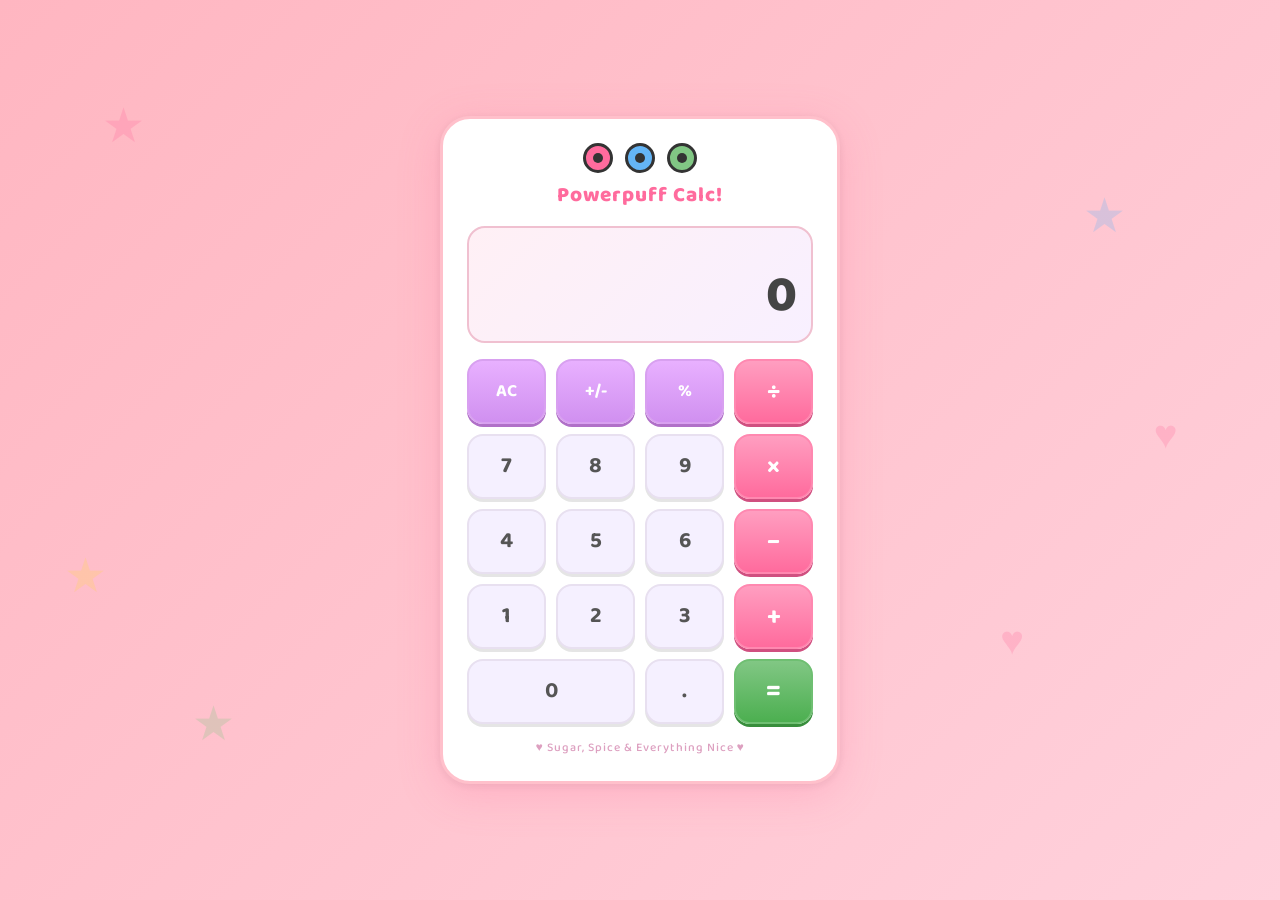
<file: index.html>
<!DOCTYPE html>
<html lang="en">
<head>
    <meta charset="UTF-8">
    <meta name="viewport" content="width=device-width, initial-scale=1.0, user-scalable=no">
    <title>Powerpuff Calculator</title>
    <link href="https://fonts.googleapis.com/css2?family=Baloo+2:wght@500;700;800&display=swap" rel="stylesheet">
    <link rel="stylesheet" href="styles.css">
</head>
<body>
    <!-- Floating shapes background -->
    <div class="bg-shapes">
        <div class="shape star s1">&#9733;</div>
        <div class="shape star s2">&#9733;</div>
        <div class="shape star s3">&#9733;</div>
        <div class="shape heart s4">&#9829;</div>
        <div class="shape heart s5">&#9829;</div>
        <div class="shape star s6">&#9733;</div>
    </div>

    <div class="calculator">
        <div class="header">
            <div class="ppg-eyes">
                <span class="eye blossom-eye"></span>
                <span class="eye bubbles-eye"></span>
                <span class="eye buttercup-eye"></span>
            </div>
            <div class="header-title">Powerpuff Calc!</div>
        </div>
        <div class="screen">
            <div class="expression" id="expression"></div>
            <div class="result" id="display">0</div>
        </div>
        <div class="buttons">
            <button class="btn fn" onclick="clearAll()">AC</button>
            <button class="btn fn" onclick="toggleSign()">+/-</button>
            <button class="btn fn" onclick="percent()">%</button>
            <button class="btn op" onclick="setOperator('/')">&#247;</button>

            <button class="btn num" onclick="appendNumber('7')">7</button>
            <button class="btn num" onclick="appendNumber('8')">8</button>
            <button class="btn num" onclick="appendNumber('9')">9</button>
            <button class="btn op" onclick="setOperator('*')">&#215;</button>

            <button class="btn num" onclick="appendNumber('4')">4</button>
            <button class="btn num" onclick="appendNumber('5')">5</button>
            <button class="btn num" onclick="appendNumber('6')">6</button>
            <button class="btn op" onclick="setOperator('-')">&#8722;</button>

            <button class="btn num" onclick="appendNumber('1')">1</button>
            <button class="btn num" onclick="appendNumber('2')">2</button>
            <button class="btn num" onclick="appendNumber('3')">3</button>
            <button class="btn op" onclick="setOperator('+')">+</button>

            <button class="btn num zero" onclick="appendNumber('0')">0</button>
            <button class="btn num" onclick="appendDecimal()">.</button>
            <button class="btn equals" onclick="calculate()">=</button>
        </div>
        <div class="footer-tag">&#9829; Sugar, Spice & Everything Nice &#9829;</div>
    </div>

    <!-- Paywall Modal -->
    <div class="modal-overlay" id="paywall">
        <div class="modal">
            <div class="modal-villain">&#128520;</div>
            <h2 class="modal-title">Mojo Jojo Blocked Your Answer!</h2>
            <p class="modal-desc">Only the Powerpuff Girls can defeat him... but they need your help!</p>
            <div class="price-bubble">
                <span class="price-amount">$9.99</span>
                <span class="price-sub">/month</span>
            </div>
            <ul class="features">
                <li><span class="check-icon">&#9733;</span> Unlimited superpowered calculations</li>
                <li><span class="check-icon">&#9733;</span> Unlock the = button</li>
                <li><span class="check-icon">&#9733;</span> Defeat Mojo Jojo forever</li>
                <li><span class="check-icon">&#9733;</span> Chemical X math powers</li>
                <li><span class="check-icon">&#9733;</span> Free DLC: Numbers 0-9</li>
            </ul>
            <button class="pay-btn" onclick="redirectToStripe()">
                &#9733; Save Townsville! &#9733;
            </button>
            <button class="close-modal" onclick="closePaywall()">let mojo jojo win...</button>
        </div>
    </div>

    <script src="script.js"></script>
</body>
</html>
</file>
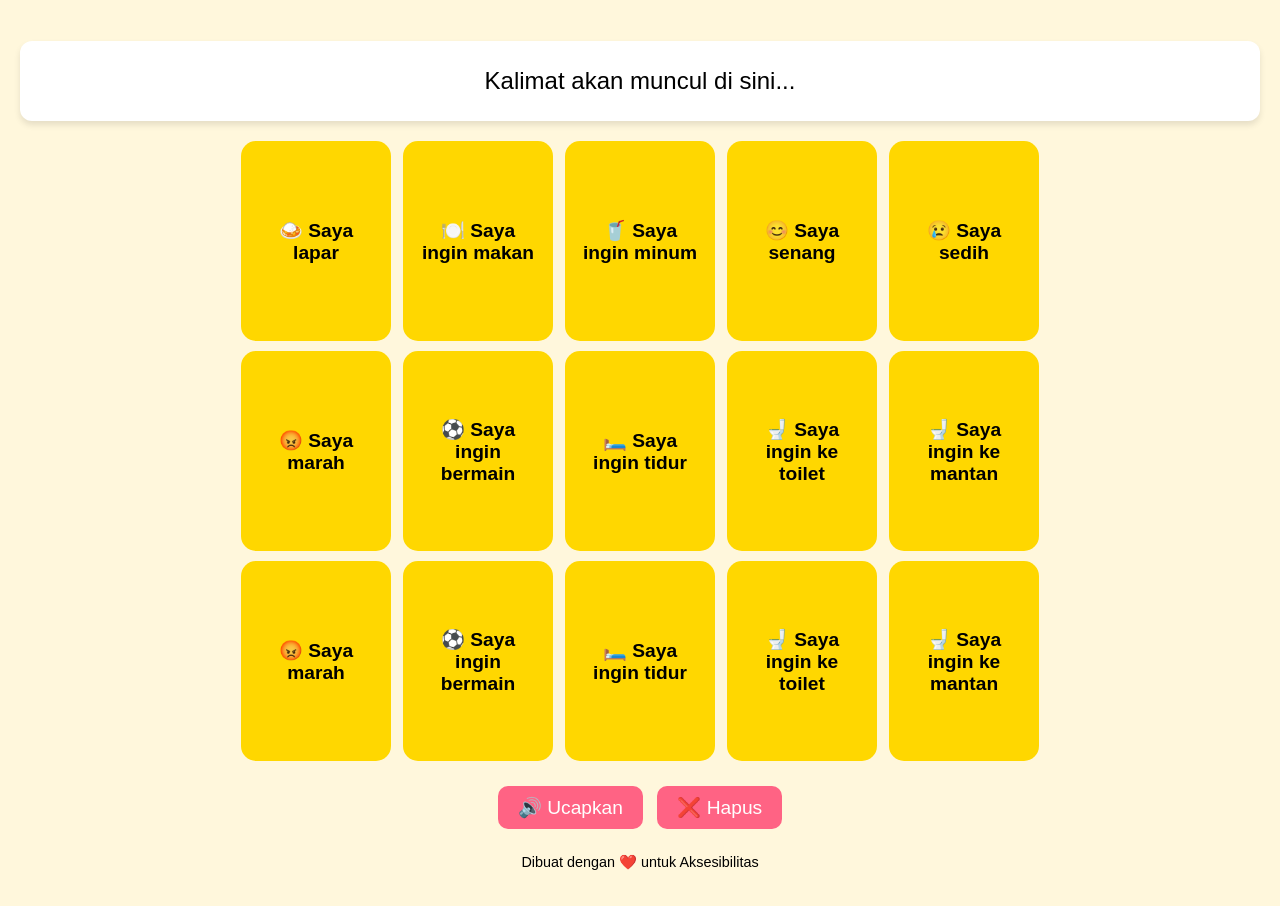
<file: celoteh/index.html>
<!DOCTYPE html>
<html lang="id">
<head>
    <meta charset="UTF-8">
    <meta name="viewport" content="width=device-width, initial-scale=1.0">
    <title>celoteh</title>
    <link rel="stylesheet" href="styles.css">
</head>
<body>
    <header>
        <h1></h1>
    </header>

    <!-- Sentence Display -->
    <div id="sentence-area" aria-live="polite">Kalimat akan muncul di sini...</div>

    <!-- Grid of Words -->
    <main class="grid-container">
        <button class="grid-item" aria-label="Saya lapar" onclick="addToSentence('Saya lapar')">🍛 Saya lapar</button>
        <button class="grid-item" aria-label="Saya ingin makan" onclick="addToSentence('Saya ingin makan')">🍽️ Saya ingin makan</button>
        <button class="grid-item" aria-label="Saya ingin minum" onclick="addToSentence('Saya ingin minum')">🥤 Saya ingin minum</button>
        <button class="grid-item" aria-label="Saya senang" onclick="addToSentence('Saya senang')">😊 Saya senang</button>
        <button class="grid-item" aria-label="Saya sedih" onclick="addToSentence('Saya sedih')">😢 Saya sedih</button>
        <button class="grid-item" aria-label="Saya marah" onclick="addToSentence('Saya marah')">😡 Saya marah</button>
        <button class="grid-item" aria-label="Saya ingin bermain" onclick="addToSentence('Saya ingin bermain')">⚽ Saya ingin bermain</button>
        <button class="grid-item" aria-label="Saya ingin tidur" onclick="addToSentence('Saya ingin tidur')">🛏️ Saya ingin tidur</button>
        <button class="grid-item" aria-label="Saya ingin ke toilet" onclick="addToSentence('Saya ingin ke toilet')">🚽 Saya ingin ke toilet</button>
        <button class="grid-item" aria-label="Saya ingin ke mantan" onclick="addToSentence('Saya ingin ke mantan')">🚽 Saya ingin ke mantan</button>
        <button class="grid-item" aria-label="Saya marah" onclick="addToSentence('Saya marah')">😡 Saya marah</button>
        <button class="grid-item" aria-label="Saya ingin bermain" onclick="addToSentence('Saya ingin bermain')">⚽ Saya ingin bermain</button>
        <button class="grid-item" aria-label="Saya ingin tidur" onclick="addToSentence('Saya ingin tidur')">🛏️ Saya ingin tidur</button>
        <button class="grid-item" aria-label="Saya ingin ke toilet" onclick="addToSentence('Saya ingin ke toilet')">🚽 Saya ingin ke toilet</button>
        <button class="grid-item" aria-label="Saya ingin ke mantan" onclick="addToSentence('Saya ingin ke mantan')">🚽 Saya ingin ke mantan</button>
    </main>

    <!-- Control Buttons -->
    <div class="controls">
        <button id="speak-btn" onclick="speakSentence()">🔊 Ucapkan</button>
        <button id="clear-btn" onclick="clearSentence()">❌ Hapus</button>
    </div>

    <footer>
        <p>Dibuat dengan ❤️ untuk Aksesibilitas</p>
    </footer>

    <script src="script.js"></script>
</body>
</html>
</file>
<file: styles.css>
* {
    margin: 0;
    padding: 0;
    box-sizing: border-box;
}

body {
    font-family: 'Baloo 2', cursive;
    background: linear-gradient(135deg, #ffb6c1 0%, #ffd1dc 25%, #c8e6ff 50%, #b8f5b0 75%, #fff5b8 100%);
    background-size: 400% 400%;
    animation: bgShift 12s ease infinite;
    display: flex;
    justify-content: center;
    align-items: center;
    min-height: 100vh;
    -webkit-user-select: none;
    user-select: none;
    overflow: hidden;
}

@keyframes bgShift {
    0%, 100% { background-position: 0% 50%; }
    25% { background-position: 100% 50%; }
    50% { background-position: 100% 100%; }
    75% { background-position: 0% 100%; }
}

/* Floating background shapes */
.bg-shapes {
    position: fixed;
    inset: 0;
    pointer-events: none;
    z-index: 0;
}

.shape {
    position: absolute;
    opacity: 0.25;
    animation: float 8s ease-in-out infinite;
}

.star { font-size: 3rem; }
.heart { font-size: 2.5rem; }

.s1 { top: 10%; left: 8%; color: #ff6b9d; animation-delay: 0s; }
.s2 { top: 20%; right: 12%; color: #64b5f6; animation-delay: 1.5s; }
.s3 { bottom: 15%; left: 15%; color: #81c784; animation-delay: 3s; }
.s4 { top: 45%; right: 8%; color: #ff6b9d; animation-delay: 2s; }
.s5 { bottom: 25%; right: 20%; color: #ff6b9d; animation-delay: 4s; }
.s6 { top: 60%; left: 5%; color: #ffd54f; animation-delay: 1s; }

@keyframes float {
    0%, 100% { transform: translateY(0) rotate(0deg); }
    33% { transform: translateY(-20px) rotate(10deg); }
    66% { transform: translateY(10px) rotate(-5deg); }
}

.calculator {
    width: 100%;
    max-width: 400px;
    padding: 24px;
    background: #fff;
    border-radius: 30px;
    box-shadow:
        0 10px 40px rgba(255, 107, 157, 0.25),
        0 2px 10px rgba(0, 0, 0, 0.08);
    position: relative;
    z-index: 1;
    border: 3px solid #ffc0cb;
}

.header {
    text-align: center;
    margin-bottom: 14px;
}

.ppg-eyes {
    display: flex;
    justify-content: center;
    gap: 12px;
    margin-bottom: 6px;
}

.eye {
    width: 30px;
    height: 30px;
    border-radius: 50%;
    display: inline-block;
    position: relative;
    border: 3px solid #333;
}

.eye::after {
    content: '';
    width: 10px;
    height: 10px;
    background: #333;
    border-radius: 50%;
    position: absolute;
    top: 50%;
    left: 50%;
    transform: translate(-50%, -50%);
}

.blossom-eye { background: #ff6b9d; }
.bubbles-eye { background: #64b5f6; }
.buttercup-eye { background: #81c784; }

.header-title {
    font-size: 1.3rem;
    font-weight: 800;
    color: #ff6b9d;
    letter-spacing: 1px;
}

.screen {
    background: linear-gradient(135deg, #fff0f5, #f8f0ff);
    border: 2px solid #f0c0d0;
    border-radius: 18px;
    padding: 16px 14px;
    min-height: 100px;
    display: flex;
    flex-direction: column;
    justify-content: flex-end;
    align-items: flex-end;
    margin-bottom: 16px;
}

.expression {
    color: #cc88aa;
    font-size: 1rem;
    font-weight: 500;
    min-height: 1.5rem;
    word-break: break-all;
}

.result {
    color: #444;
    font-size: 3.2rem;
    font-weight: 800;
    line-height: 1.1;
    word-break: break-all;
    transition: font-size 0.15s ease;
}

.result.shrink {
    font-size: 2rem;
}

.buttons {
    display: grid;
    grid-template-columns: repeat(4, 1fr);
    gap: 10px;
}

.btn {
    border: none;
    border-radius: 16px;
    height: 65px;
    font-family: 'Baloo 2', cursive;
    font-size: 1.4rem;
    font-weight: 700;
    cursor: pointer;
    display: flex;
    align-items: center;
    justify-content: center;
    transition: all 0.15s;
    -webkit-tap-highlight-color: transparent;
    box-shadow: 0 3px 0 rgba(0,0,0,0.1);
}

.btn:active {
    transform: translateY(2px);
    box-shadow: 0 1px 0 rgba(0,0,0,0.1);
}

.btn.num {
    background: #f5f0ff;
    color: #555;
    border: 2px solid #e8e0f0;
}

.btn.num:hover {
    background: #ede5ff;
    border-color: #d8d0e8;
}

.btn.fn {
    background: linear-gradient(180deg, #e8b0ff, #d090f0);
    color: #fff;
    border: 2px solid #d8a0f0;
    font-size: 1.1rem;
    box-shadow: 0 3px 0 #b070c8;
}

.btn.fn:hover {
    background: linear-gradient(180deg, #f0c0ff, #e0a0ff);
}

.btn.fn:active {
    box-shadow: 0 1px 0 #b070c8;
}

.btn.op {
    background: linear-gradient(180deg, #ff9ec0, #ff6b9d);
    color: #fff;
    border: 2px solid #ff88b0;
    font-size: 1.6rem;
    box-shadow: 0 3px 0 #d05080;
}

.btn.op:hover {
    background: linear-gradient(180deg, #ffb0d0, #ff80aa);
}

.btn.op:active {
    box-shadow: 0 1px 0 #d05080;
}

.btn.op.active {
    background: linear-gradient(180deg, #fff, #ffe0ea);
    color: #ff6b9d;
    border-color: #ff6b9d;
}

.btn.equals {
    background: linear-gradient(180deg, #81c784, #4caf50);
    color: #fff;
    border: 2px solid #6fbf72;
    font-size: 1.8rem;
    box-shadow: 0 3px 0 #388e3c;
    animation: equalsWiggle 3s ease-in-out infinite;
}

@keyframes equalsWiggle {
    0%, 90%, 100% { transform: rotate(0deg); }
    92% { transform: rotate(-3deg); }
    94% { transform: rotate(3deg); }
    96% { transform: rotate(-3deg); }
    98% { transform: rotate(3deg); }
}

.btn.equals:hover {
    background: linear-gradient(180deg, #a5d6a7, #66bb6a);
}

.btn.equals:active {
    box-shadow: 0 1px 0 #388e3c;
    transform: translateY(2px);
    animation: none;
}

.btn.zero {
    grid-column: span 2;
}

.footer-tag {
    text-align: center;
    color: #dda0c0;
    font-size: 0.75rem;
    font-weight: 500;
    padding-top: 14px;
    letter-spacing: 1px;
}

/* Paywall Modal */
.modal-overlay {
    display: none;
    position: fixed;
    inset: 0;
    background: rgba(255, 182, 193, 0.6);
    backdrop-filter: blur(8px);
    -webkit-backdrop-filter: blur(8px);
    z-index: 100;
    justify-content: center;
    align-items: center;
}

.modal-overlay.show {
    display: flex;
}

.modal {
    background: #fff;
    border-radius: 28px;
    padding: 32px 26px;
    max-width: 370px;
    width: 90%;
    text-align: center;
    color: #444;
    animation: modalBounce 0.5s cubic-bezier(0.34, 1.56, 0.64, 1);
    border: 3px solid #ffc0cb;
    box-shadow: 0 15px 50px rgba(255, 107, 157, 0.3);
    position: relative;
}

@keyframes modalBounce {
    from { transform: scale(0.5) translateY(40px); opacity: 0; }
    to { transform: scale(1) translateY(0); opacity: 1; }
}

.modal-villain {
    font-size: 4rem;
    margin-bottom: 4px;
    animation: villainShake 0.5s ease-in-out 3;
}

@keyframes villainShake {
    0%, 100% { transform: rotate(0deg); }
    25% { transform: rotate(-10deg); }
    75% { transform: rotate(10deg); }
}

.modal-title {
    font-size: 1.3rem;
    font-weight: 800;
    color: #ff6b9d;
    margin-bottom: 6px;
}

.modal-desc {
    color: #999;
    font-size: 0.9rem;
    margin-bottom: 18px;
    line-height: 1.5;
}

.price-bubble {
    background: linear-gradient(135deg, #fff0f5, #f0f8ff);
    border: 2px dashed #ffc0cb;
    border-radius: 20px;
    padding: 14px;
    margin-bottom: 18px;
    display: inline-block;
}

.price-amount {
    font-size: 2.5rem;
    font-weight: 800;
    color: #ff6b9d;
}

.price-sub {
    font-size: 0.9rem;
    color: #cc88aa;
    font-weight: 500;
}

.features {
    list-style: none;
    text-align: left;
    margin-bottom: 22px;
}

.features li {
    padding: 7px 0;
    color: #777;
    font-size: 0.85rem;
    border-bottom: 1px solid #f5e8ef;
    font-weight: 500;
}

.check-icon {
    color: #ffd54f;
    margin-right: 8px;
    font-size: 0.9rem;
}

.pay-btn {
    width: 100%;
    padding: 16px;
    border: none;
    border-radius: 16px;
    background: linear-gradient(180deg, #ff9ec0, #ff6b9d);
    color: #fff;
    font-family: 'Baloo 2', cursive;
    font-size: 1.15rem;
    font-weight: 800;
    cursor: pointer;
    display: flex;
    align-items: center;
    justify-content: center;
    gap: 8px;
    transition: all 0.2s;
    box-shadow: 0 4px 0 #d05080, 0 6px 20px rgba(255, 107, 157, 0.3);
    margin-bottom: 10px;
    letter-spacing: 1px;
}

.pay-btn:hover {
    background: linear-gradient(180deg, #ffb0d0, #ff80aa);
    box-shadow: 0 4px 0 #d05080, 0 6px 25px rgba(255, 107, 157, 0.4);
}

.pay-btn:active {
    box-shadow: 0 1px 0 #d05080;
    transform: translateY(3px);
}

.close-modal {
    background: none;
    border: none;
    color: #ccb0bb;
    font-family: 'Baloo 2', cursive;
    font-size: 0.8rem;
    cursor: pointer;
    padding: 6px;
    transition: color 0.2s;
}

.close-modal:hover {
    color: #aa8899;
}

@media (max-width: 430px) {
    .calculator {
        border-radius: 0;
        border: none;
        min-height: 100vh;
        display: flex;
        flex-direction: column;
        justify-content: center;
    }
    .btn {
        height: 58px;
        font-size: 1.2rem;
    }
    .buttons {
        gap: 8px;
    }
    .result {
        font-size: 2.8rem;
    }
}
</file>
<file: celoteh/styles.css>
/* Updated CSS for a cuter 4x3 grid layout */
body {
    font-family: 'Poppins', sans-serif;
    background-color: #FFF7DC;
    text-align: center;
    margin: 0;
    padding: 20px;
}

header h1 {
    font-size: 2rem;
    font-weight: bold;
    color: #444;
}

#sentence-area {
    background: white;
    padding: 15px;
    border-radius: 12px;
    font-size: 1.5rem;
    min-height: 50px;
    display: flex;
    align-items: center;
    justify-content: center;
    margin-bottom: 20px;
    box-shadow: 0 4px 6px rgba(0, 0, 0, 0.1);
}

.grid-container {
    display: grid;
    grid-template-columns: repeat(auto-fit, minmax(150px, 1fr));
    gap: 10px;
    justify-items: center;
    align-items: stretch; /* Ensures equal height */
    max-width: 800px;
    margin: auto;
}

.grid-item {
    background: #FFD700;
    border: none;
    padding: 15px;
    font-size: 1.2rem;
    font-weight: bold;
    border-radius: 15px;
    cursor: pointer;
    width: min(20vw, 150px); /* Max 150px but flexible */
    height: min(25vh, 200px);
    display: flex;
    align-items: center;
    justify-content: center;
    transition: all 0.2s;
}

.grid-item:hover {
    background: #FFC107;
}

.controls {
    margin-top: 20px;
}

#speak-btn, #clear-btn {
    background: #FF6384;
    border: none;
    padding: 10px 20px;
    font-size: 1.2rem;
    color: white;
    border-radius: 10px;
    cursor: pointer;
    margin: 5px;
    display: inline-flex;
    align-items: center;
    gap: 5px;
}

#speak-btn:hover, #clear-btn:hover {
    background: #E63950;
}

footer {
    margin-top: 20px;
    font-size: 0.9rem;
}
</file>
